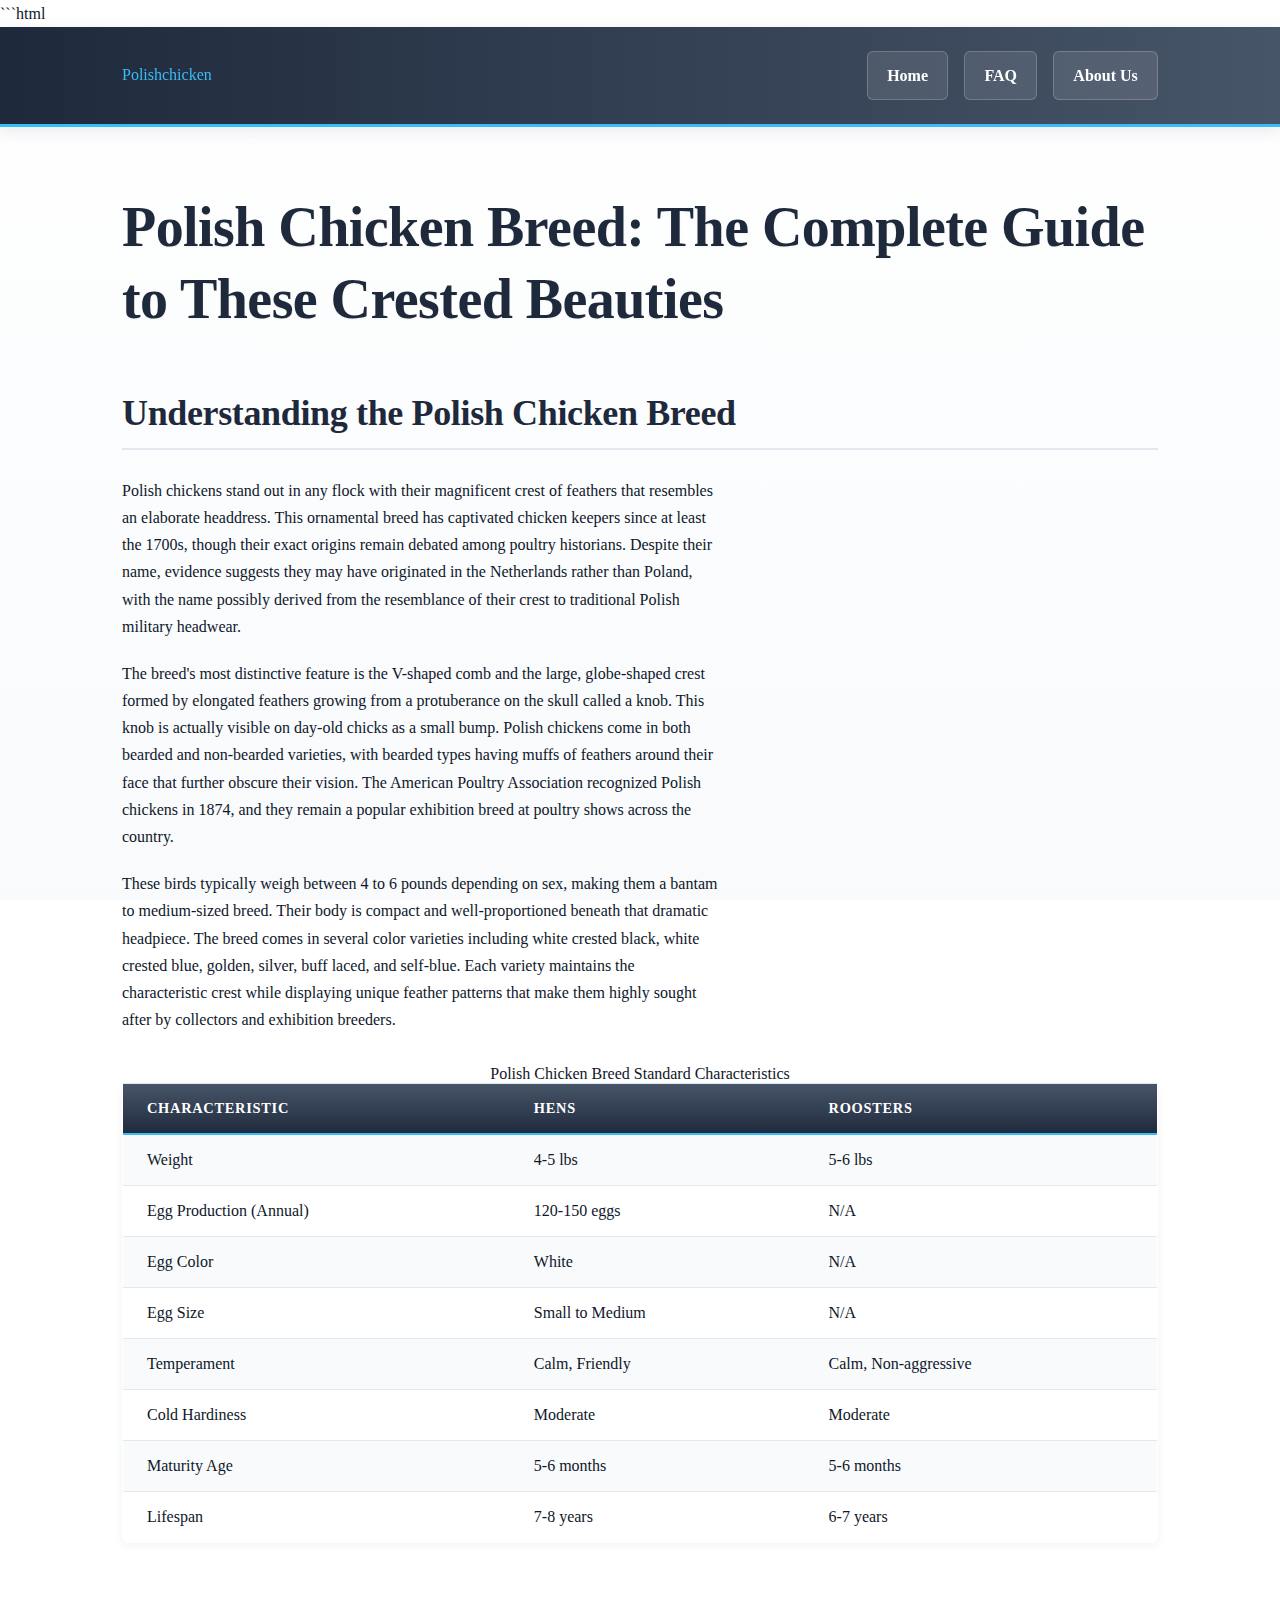
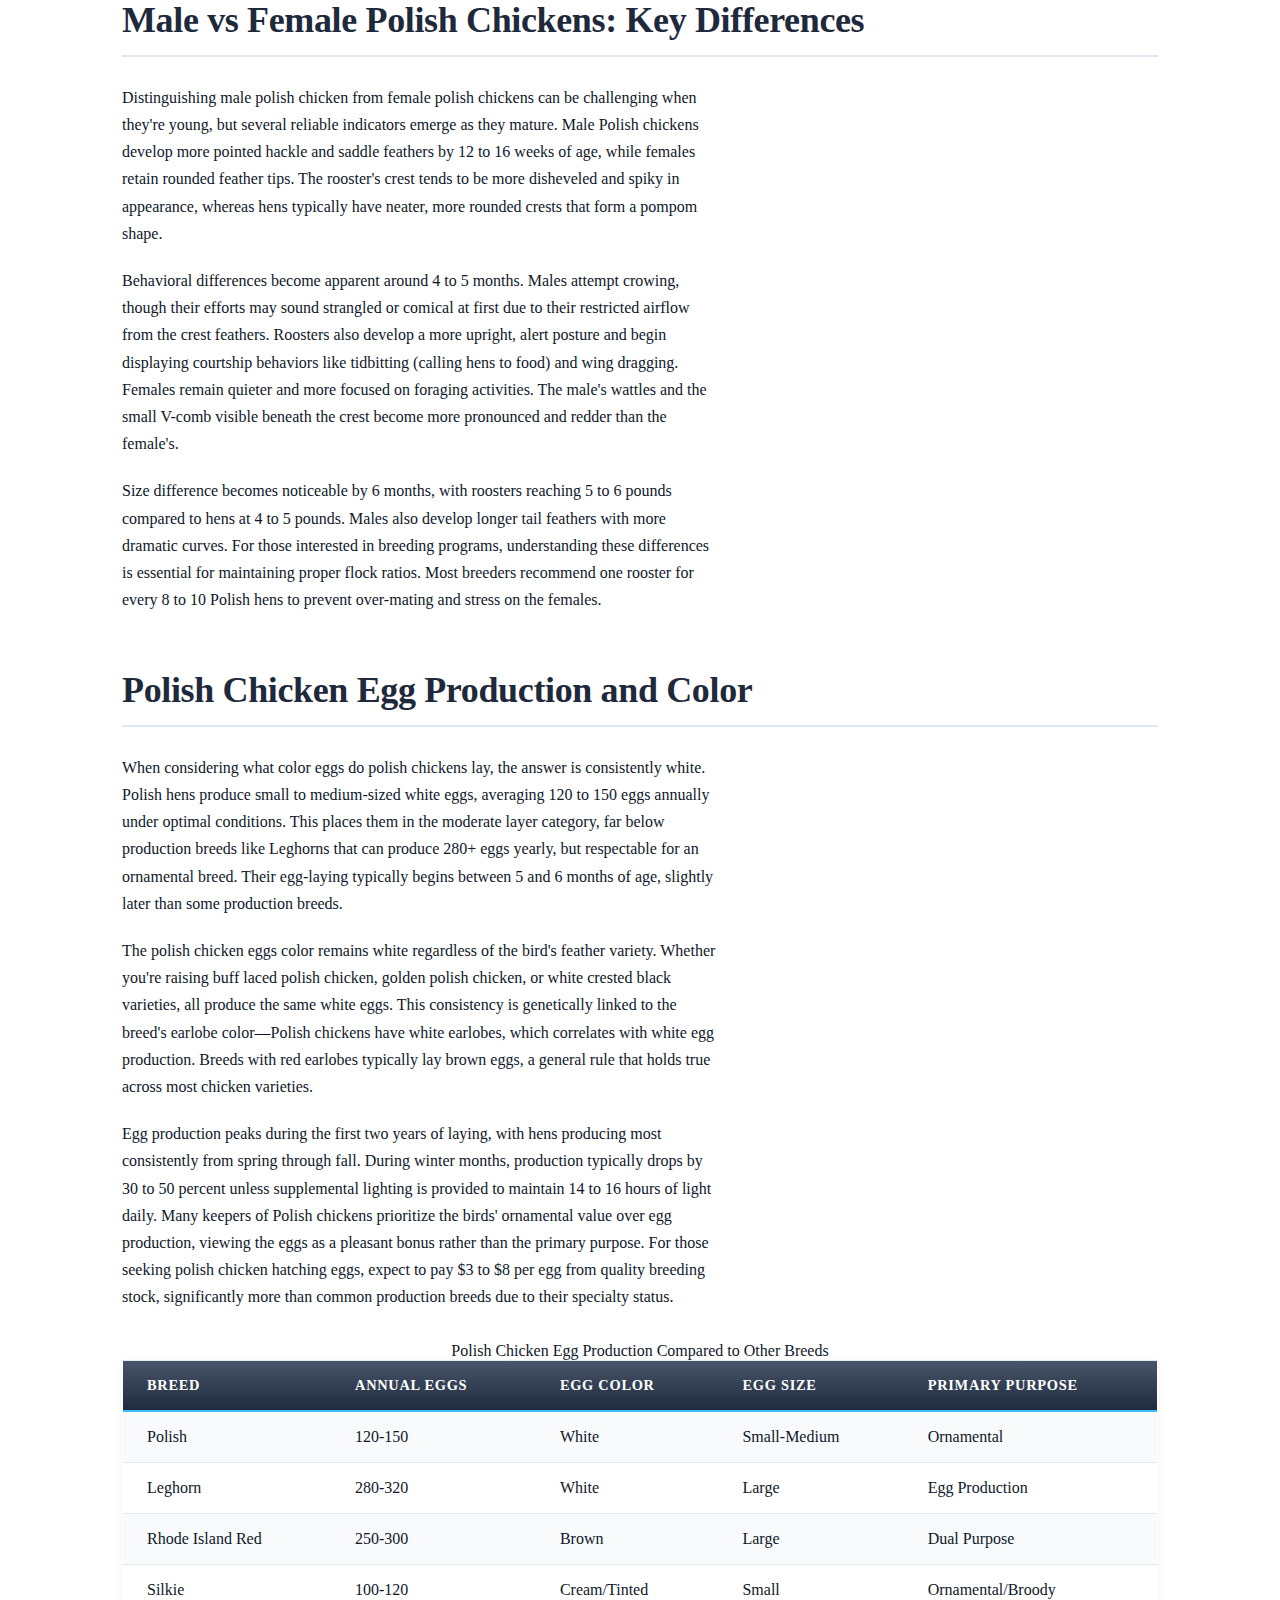
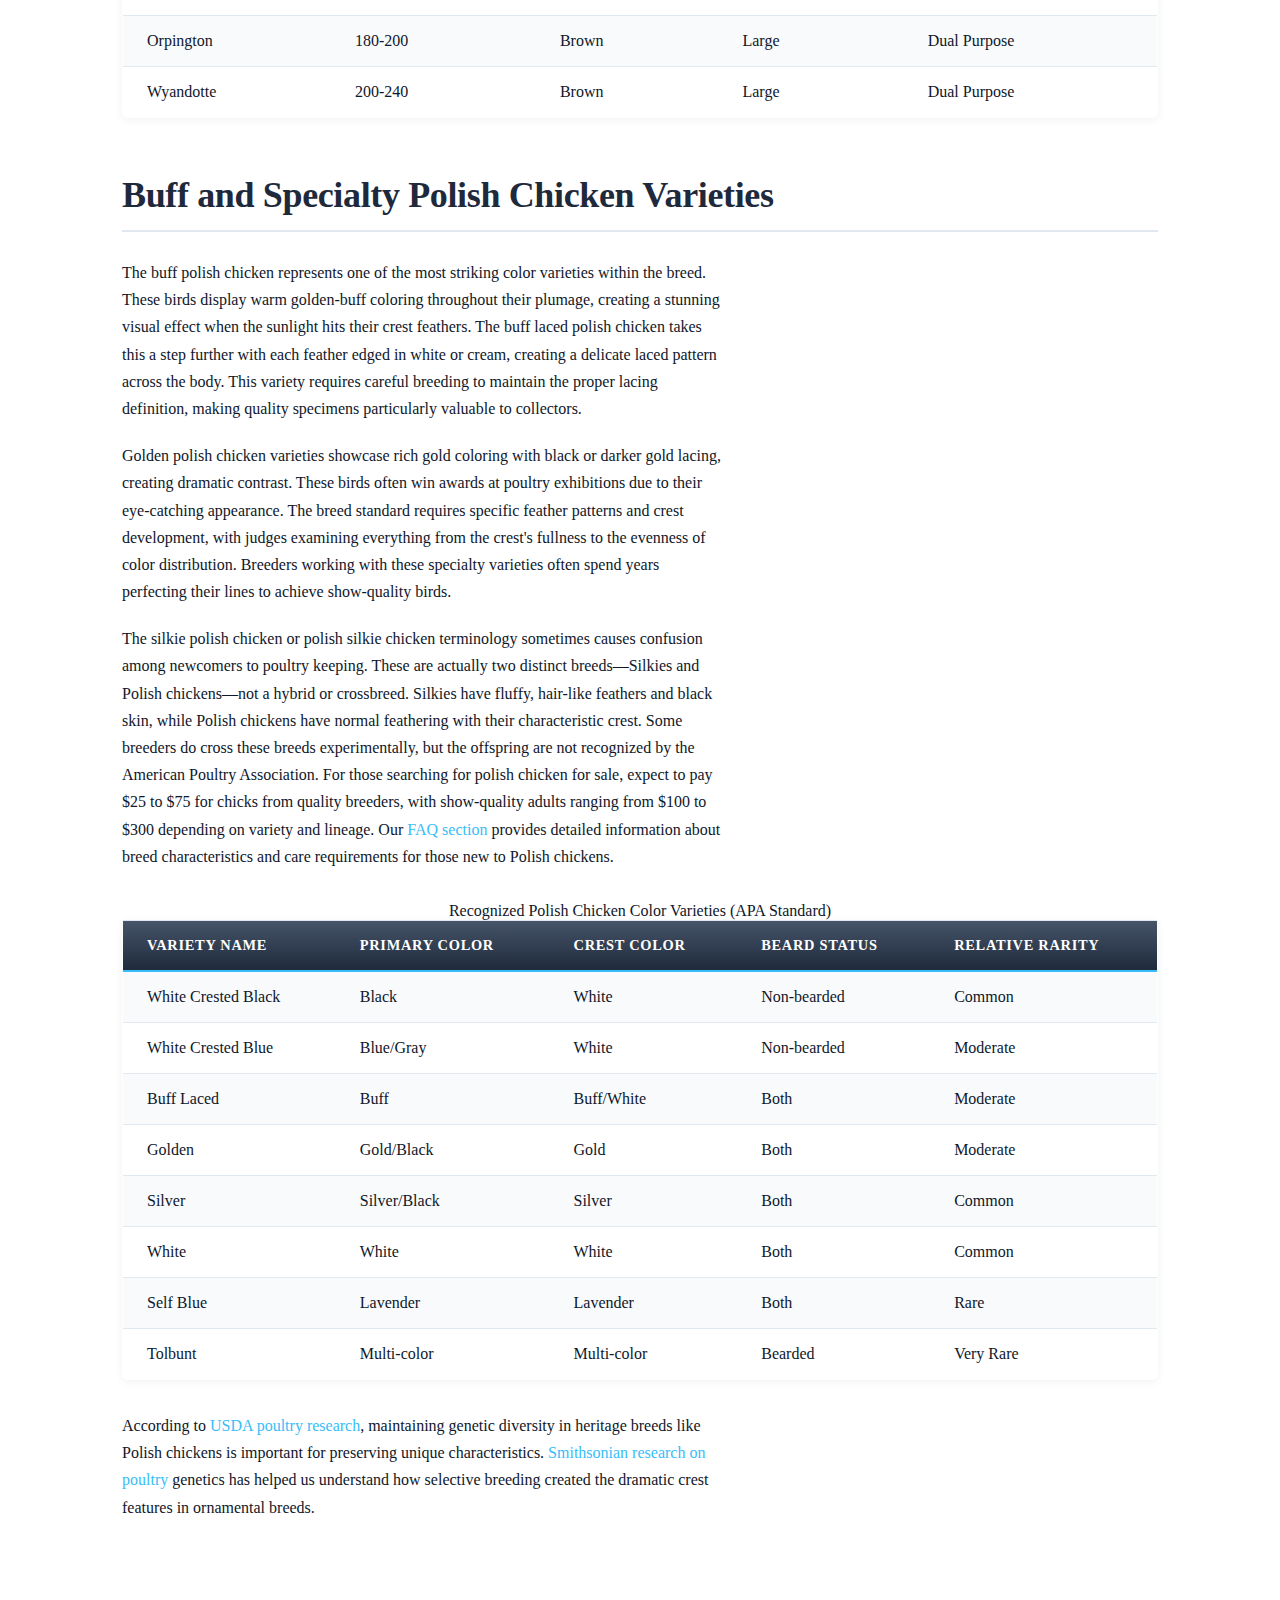
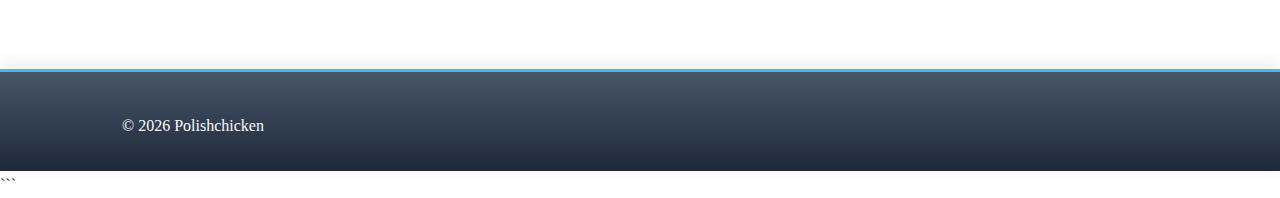
<file: index.html>
```html
<!DOCTYPE html>
<html lang="en-US">
<head><script>if(location.hostname==="polishchicken-xyz.pages.dev"){location.replace("https://polishchicken.xyz"+location.pathname+location.search)}</script>
<meta charset="UTF-8">
<meta name="viewport" content="width=device-width, initial-scale=1.0">
<title>Polish Chicken Breed Guide - Care, Eggs & Varieties</title>
<meta name="description" content="Complete Polish chicken breed resource covering male vs female differences, egg colors, buff and silkie varieties, care requirements, and where to find birds for sale.">
<link rel="canonical" href="https://polishchicken.xyz/">
<link rel="stylesheet" href="style.css">
<meta property="og:title" content="Polish Chicken Breed Guide - Care, Eggs & Varieties">
<meta property="og:description" content="Complete Polish chicken breed resource covering male vs female differences, egg colors, buff and silkie varieties, care requirements, and where to find birds for sale.">
<meta property="og:url" content="https://polishchicken.xyz/">
<meta property="og:type" content="website">
<meta name="twitter:card" content="summary_large_image">
<meta name="twitter:title" content="Polish Chicken Breed Guide - Care, Eggs & Varieties">
<meta name="twitter:description" content="Complete Polish chicken breed resource covering male vs female differences, egg colors, buff and silkie varieties, care requirements, and where to find birds for sale.">
<script type="application/ld+json">
{
  "@context": "https://schema.org",
  "@type": "Organization",
  "name": "Polishchicken",
  "url": "https://polishchicken.xyz"
}
</script>
</head>
<body>
<header class="site-header">
<div class="container">
<a href="/">Polishchicken</a>
<nav class="site-nav">
<ul>
<li><a href="/" aria-current="page">Home</a></li>
<li><a href="/faq">FAQ</a></li>
<li><a href="/about-us">About Us</a></li>
</ul>
</nav>
</div>
</header>
<main class="site-main">
<div class="container">
<h1>Polish Chicken Breed: The Complete Guide to These Crested Beauties</h1>
<section>
<h2>Understanding the Polish Chicken Breed</h2>
<p>Polish chickens stand out in any flock with their magnificent crest of feathers that resembles an elaborate headdress. This ornamental breed has captivated chicken keepers since at least the 1700s, though their exact origins remain debated among poultry historians. Despite their name, evidence suggests they may have originated in the Netherlands rather than Poland, with the name possibly derived from the resemblance of their crest to traditional Polish military headwear.</p>
<p>The breed's most distinctive feature is the V-shaped comb and the large, globe-shaped crest formed by elongated feathers growing from a protuberance on the skull called a knob. This knob is actually visible on day-old chicks as a small bump. Polish chickens come in both bearded and non-bearded varieties, with bearded types having muffs of feathers around their face that further obscure their vision. The American Poultry Association recognized Polish chickens in 1874, and they remain a popular exhibition breed at poultry shows across the country.</p>
<p>These birds typically weigh between 4 to 6 pounds depending on sex, making them a bantam to medium-sized breed. Their body is compact and well-proportioned beneath that dramatic headpiece. The breed comes in several color varieties including white crested black, white crested blue, golden, silver, buff laced, and self-blue. Each variety maintains the characteristic crest while displaying unique feather patterns that make them highly sought after by collectors and exhibition breeders.</p>
<table class="card">
<caption>Polish Chicken Breed Standard Characteristics</caption>
<thead>
<tr>
<th>Characteristic</th>
<th>Hens</th>
<th>Roosters</th>
</tr>
</thead>
<tbody>
<tr>
<td>Weight</td>
<td>4-5 lbs</td>
<td>5-6 lbs</td>
</tr>
<tr>
<td>Egg Production (Annual)</td>
<td>120-150 eggs</td>
<td>N/A</td>
</tr>
<tr>
<td>Egg Color</td>
<td>White</td>
<td>N/A</td>
</tr>
<tr>
<td>Egg Size</td>
<td>Small to Medium</td>
<td>N/A</td>
</tr>
<tr>
<td>Temperament</td>
<td>Calm, Friendly</td>
<td>Calm, Non-aggressive</td>
</tr>
<tr>
<td>Cold Hardiness</td>
<td>Moderate</td>
<td>Moderate</td>
</tr>
<tr>
<td>Maturity Age</td>
<td>5-6 months</td>
<td>5-6 months</td>
</tr>
<tr>
<td>Lifespan</td>
<td>7-8 years</td>
<td>6-7 years</td>
</tr>
</tbody>
</table>
</section>
<section>
<h2>Male vs Female Polish Chickens: Key Differences</h2>
<p>Distinguishing male polish chicken from female polish chickens can be challenging when they're young, but several reliable indicators emerge as they mature. Male Polish chickens develop more pointed hackle and saddle feathers by 12 to 16 weeks of age, while females retain rounded feather tips. The rooster's crest tends to be more disheveled and spiky in appearance, whereas hens typically have neater, more rounded crests that form a pompom shape.</p>
<p>Behavioral differences become apparent around 4 to 5 months. Males attempt crowing, though their efforts may sound strangled or comical at first due to their restricted airflow from the crest feathers. Roosters also develop a more upright, alert posture and begin displaying courtship behaviors like tidbitting (calling hens to food) and wing dragging. Females remain quieter and more focused on foraging activities. The male's wattles and the small V-comb visible beneath the crest become more pronounced and redder than the female's.</p>
<p>Size difference becomes noticeable by 6 months, with roosters reaching 5 to 6 pounds compared to hens at 4 to 5 pounds. Males also develop longer tail feathers with more dramatic curves. For those interested in breeding programs, understanding these differences is essential for maintaining proper flock ratios. Most breeders recommend one rooster for every 8 to 10 Polish hens to prevent over-mating and stress on the females.</p>
</section>
<section>
<h2>Polish Chicken Egg Production and Color</h2>
<p>When considering what color eggs do polish chickens lay, the answer is consistently white. Polish hens produce small to medium-sized white eggs, averaging 120 to 150 eggs annually under optimal conditions. This places them in the moderate layer category, far below production breeds like Leghorns that can produce 280+ eggs yearly, but respectable for an ornamental breed. Their egg-laying typically begins between 5 and 6 months of age, slightly later than some production breeds.</p>
<p>The polish chicken eggs color remains white regardless of the bird's feather variety. Whether you're raising buff laced polish chicken, golden polish chicken, or white crested black varieties, all produce the same white eggs. This consistency is genetically linked to the breed's earlobe color—Polish chickens have white earlobes, which correlates with white egg production. Breeds with red earlobes typically lay brown eggs, a general rule that holds true across most chicken varieties.</p>
<p>Egg production peaks during the first two years of laying, with hens producing most consistently from spring through fall. During winter months, production typically drops by 30 to 50 percent unless supplemental lighting is provided to maintain 14 to 16 hours of light daily. Many keepers of Polish chickens prioritize the birds' ornamental value over egg production, viewing the eggs as a pleasant bonus rather than the primary purpose. For those seeking polish chicken hatching eggs, expect to pay $3 to $8 per egg from quality breeding stock, significantly more than common production breeds due to their specialty status.</p>
<table class="card">
<caption>Polish Chicken Egg Production Compared to Other Breeds</caption>
<thead>
<tr>
<th>Breed</th>
<th>Annual Eggs</th>
<th>Egg Color</th>
<th>Egg Size</th>
<th>Primary Purpose</th>
</tr>
</thead>
<tbody>
<tr>
<td>Polish</td>
<td>120-150</td>
<td>White</td>
<td>Small-Medium</td>
<td>Ornamental</td>
</tr>
<tr>
<td>Leghorn</td>
<td>280-320</td>
<td>White</td>
<td>Large</td>
<td>Egg Production</td>
</tr>
<tr>
<td>Rhode Island Red</td>
<td>250-300</td>
<td>Brown</td>
<td>Large</td>
<td>Dual Purpose</td>
</tr>
<tr>
<td>Silkie</td>
<td>100-120</td>
<td>Cream/Tinted</td>
<td>Small</td>
<td>Ornamental/Broody</td>
</tr>
<tr>
<td>Orpington</td>
<td>180-200</td>
<td>Brown</td>
<td>Large</td>
<td>Dual Purpose</td>
</tr>
<tr>
<td>Wyandotte</td>
<td>200-240</td>
<td>Brown</td>
<td>Large</td>
<td>Dual Purpose</td>
</tr>
</tbody>
</table>
</section>
<section>
<h2>Buff and Specialty Polish Chicken Varieties</h2>
<p>The buff polish chicken represents one of the most striking color varieties within the breed. These birds display warm golden-buff coloring throughout their plumage, creating a stunning visual effect when the sunlight hits their crest feathers. The buff laced polish chicken takes this a step further with each feather edged in white or cream, creating a delicate laced pattern across the body. This variety requires careful breeding to maintain the proper lacing definition, making quality specimens particularly valuable to collectors.</p>
<p>Golden polish chicken varieties showcase rich gold coloring with black or darker gold lacing, creating dramatic contrast. These birds often win awards at poultry exhibitions due to their eye-catching appearance. The breed standard requires specific feather patterns and crest development, with judges examining everything from the crest's fullness to the evenness of color distribution. Breeders working with these specialty varieties often spend years perfecting their lines to achieve show-quality birds.</p>
<p>The silkie polish chicken or polish silkie chicken terminology sometimes causes confusion among newcomers to poultry keeping. These are actually two distinct breeds—Silkies and Polish chickens—not a hybrid or crossbreed. Silkies have fluffy, hair-like feathers and black skin, while Polish chickens have normal feathering with their characteristic crest. Some breeders do cross these breeds experimentally, but the offspring are not recognized by the American Poultry Association. For those searching for polish chicken for sale, expect to pay $25 to $75 for chicks from quality breeders, with show-quality adults ranging from $100 to $300 depending on variety and lineage. Our <a href="/faq">FAQ section</a> provides detailed information about breed characteristics and care requirements for those new to Polish chickens.</p>
<table class="card">
<caption>Recognized Polish Chicken Color Varieties (APA Standard)</caption>
<thead>
<tr>
<th>Variety Name</th>
<th>Primary Color</th>
<th>Crest Color</th>
<th>Beard Status</th>
<th>Relative Rarity</th>
</tr>
</thead>
<tbody>
<tr>
<td>White Crested Black</td>
<td>Black</td>
<td>White</td>
<td>Non-bearded</td>
<td>Common</td>
</tr>
<tr>
<td>White Crested Blue</td>
<td>Blue/Gray</td>
<td>White</td>
<td>Non-bearded</td>
<td>Moderate</td>
</tr>
<tr>
<td>Buff Laced</td>
<td>Buff</td>
<td>Buff/White</td>
<td>Both</td>
<td>Moderate</td>
</tr>
<tr>
<td>Golden</td>
<td>Gold/Black</td>
<td>Gold</td>
<td>Both</td>
<td>Moderate</td>
</tr>
<tr>
<td>Silver</td>
<td>Silver/Black</td>
<td>Silver</td>
<td>Both</td>
<td>Common</td>
</tr>
<tr>
<td>White</td>
<td>White</td>
<td>White</td>
<td>Both</td>
<td>Common</td>
</tr>
<tr>
<td>Self Blue</td>
<td>Lavender</td>
<td>Lavender</td>
<td>Both</td>
<td>Rare</td>
</tr>
<tr>
<td>Tolbunt</td>
<td>Multi-color</td>
<td>Multi-color</td>
<td>Bearded</td>
<td>Very Rare</td>
</tr>
</tbody>
</table>
<p>According to <a href="https://www.ars.usda.gov/plains-area/clay-center-ne/marc/docs/poultry/" rel="noopener noreferrer" target="_blank">USDA poultry research</a>, maintaining genetic diversity in heritage breeds like Polish chickens is important for preserving unique characteristics. <a href="https://www.smithsonianmag.com/smart-news/chickens-are-descended-from-dinosaurs-180968093/" rel="noopener noreferrer" target="_blank">Smithsonian research on poultry</a> genetics has helped us understand how selective breeding created the dramatic crest features in ornamental breeds.</p>
</section>
</div>
</main>
<footer class="site-footer">
<div class="container">
<p>&copy; 2026 Polishchicken</p>
</div>
</footer>
</body>
</html>
```
</file>
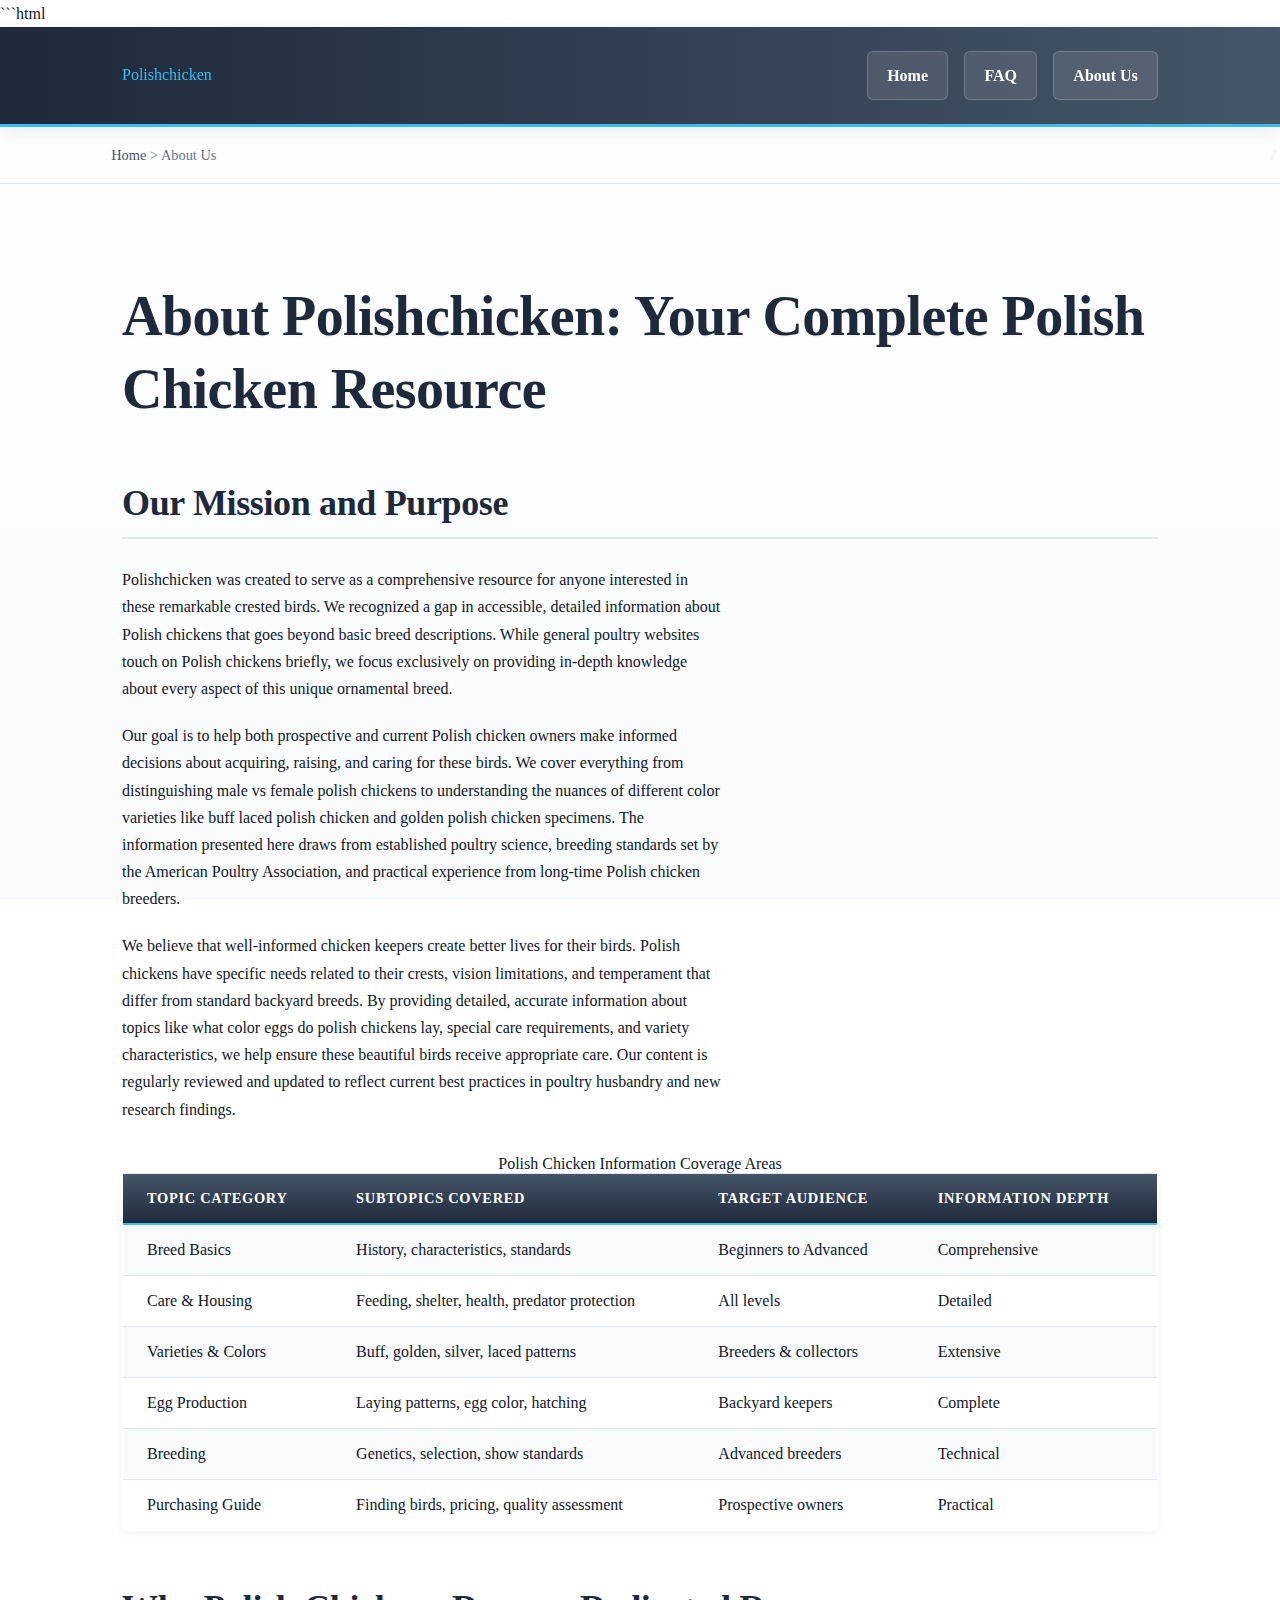
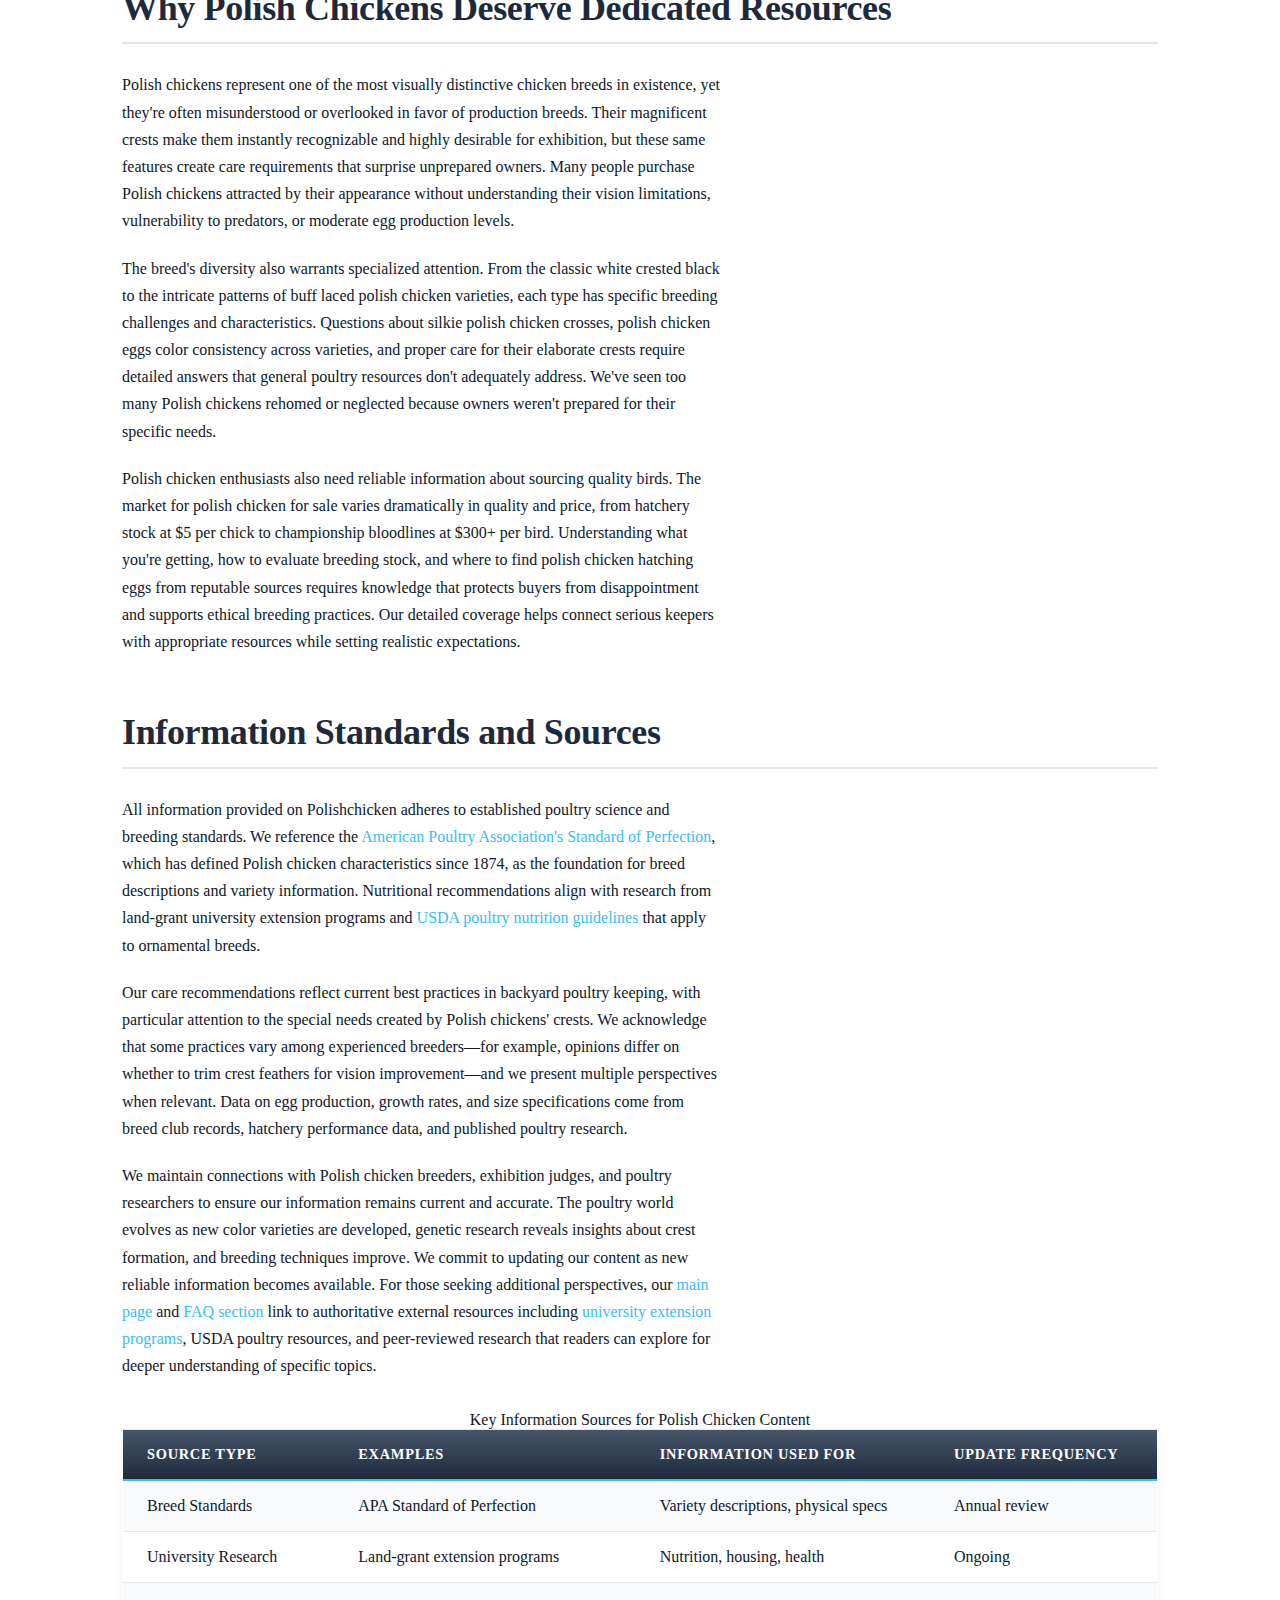
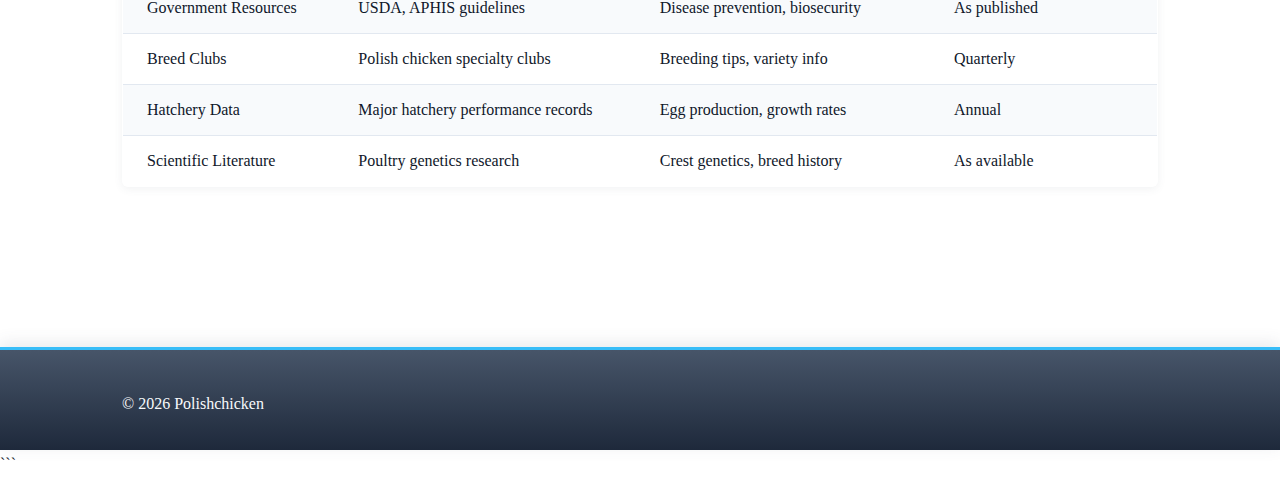
<file: about-us.html>
```html
<!DOCTYPE html>
<html lang="en-US">
<head><script>if(location.hostname==="polishchicken-xyz.pages.dev"){location.replace("https://polishchicken.xyz"+location.pathname+location.search)}</script>
<meta charset="UTF-8">
<meta name="viewport" content="width=device-width, initial-scale=1.0">
<title>About Polishchicken - Your Polish Chicken Resource</title>
<meta name="description" content="Learn about our mission to provide comprehensive, accurate information about Polish chicken breeds, their care, varieties, and characteristics for poultry enthusiasts.">
<link rel="canonical" href="https://polishchicken.xyz/about-us">
<link rel="stylesheet" href="style.css">
<script type="application/ld+json">
{
  "@context": "https://schema.org",
  "@type": "AboutPage",
  "name": "About Polishchicken",
  "description": "Learn about our mission to provide comprehensive, accurate information about Polish chicken breeds, their care, varieties, and characteristics for poultry enthusiasts.",
  "url": "https://polishchicken.xyz/about-us"
}
</script>
</head>
<body>
<header class="site-header">
<div class="container">
<a href="/">Polishchicken</a>
<nav class="site-nav">
<ul>
<li><a href="/">Home</a></li>
<li><a href="/faq">FAQ</a></li>
<li><a href="/about-us" aria-current="page">About Us</a></li>
</ul>
</nav>
</div>
</header>

<nav class="breadcrumbs">
<div class="container">
<a href="/">Home</a> > About Us
</div>
</nav>

<main class="site-main">
<div class="container">
<h1>About Polishchicken: Your Complete Polish Chicken Resource</h1>

<section>
<h2>Our Mission and Purpose</h2>
<p>Polishchicken was created to serve as a comprehensive resource for anyone interested in these remarkable crested birds. We recognized a gap in accessible, detailed information about Polish chickens that goes beyond basic breed descriptions. While general poultry websites touch on Polish chickens briefly, we focus exclusively on providing in-depth knowledge about every aspect of this unique ornamental breed.</p>
<p>Our goal is to help both prospective and current Polish chicken owners make informed decisions about acquiring, raising, and caring for these birds. We cover everything from distinguishing male vs female polish chickens to understanding the nuances of different color varieties like buff laced polish chicken and golden polish chicken specimens. The information presented here draws from established poultry science, breeding standards set by the American Poultry Association, and practical experience from long-time Polish chicken breeders.</p>
<p>We believe that well-informed chicken keepers create better lives for their birds. Polish chickens have specific needs related to their crests, vision limitations, and temperament that differ from standard backyard breeds. By providing detailed, accurate information about topics like what color eggs do polish chickens lay, special care requirements, and variety characteristics, we help ensure these beautiful birds receive appropriate care. Our content is regularly reviewed and updated to reflect current best practices in poultry husbandry and new research findings.</p>

<table class="card">
<caption>Polish Chicken Information Coverage Areas</caption>
<thead>
<tr>
<th>Topic Category</th>
<th>Subtopics Covered</th>
<th>Target Audience</th>
<th>Information Depth</th>
</tr>
</thead>
<tbody>
<tr>
<td>Breed Basics</td>
<td>History, characteristics, standards</td>
<td>Beginners to Advanced</td>
<td>Comprehensive</td>
</tr>
<tr>
<td>Care & Housing</td>
<td>Feeding, shelter, health, predator protection</td>
<td>All levels</td>
<td>Detailed</td>
</tr>
<tr>
<td>Varieties & Colors</td>
<td>Buff, golden, silver, laced patterns</td>
<td>Breeders & collectors</td>
<td>Extensive</td>
</tr>
<tr>
<td>Egg Production</td>
<td>Laying patterns, egg color, hatching</td>
<td>Backyard keepers</td>
<td>Complete</td>
</tr>
<tr>
<td>Breeding</td>
<td>Genetics, selection, show standards</td>
<td>Advanced breeders</td>
<td>Technical</td>
</tr>
<tr>
<td>Purchasing Guide</td>
<td>Finding birds, pricing, quality assessment</td>
<td>Prospective owners</td>
<td>Practical</td>
</tr>
</tbody>
</table>
</section>

<section>
<h2>Why Polish Chickens Deserve Dedicated Resources</h2>
<p>Polish chickens represent one of the most visually distinctive chicken breeds in existence, yet they're often misunderstood or overlooked in favor of production breeds. Their magnificent crests make them instantly recognizable and highly desirable for exhibition, but these same features create care requirements that surprise unprepared owners. Many people purchase Polish chickens attracted by their appearance without understanding their vision limitations, vulnerability to predators, or moderate egg production levels.</p>
<p>The breed's diversity also warrants specialized attention. From the classic white crested black to the intricate patterns of buff laced polish chicken varieties, each type has specific breeding challenges and characteristics. Questions about silkie polish chicken crosses, polish chicken eggs color consistency across varieties, and proper care for their elaborate crests require detailed answers that general poultry resources don't adequately address. We've seen too many Polish chickens rehomed or neglected because owners weren't prepared for their specific needs.</p>
<p>Polish chicken enthusiasts also need reliable information about sourcing quality birds. The market for polish chicken for sale varies dramatically in quality and price, from hatchery stock at $5 per chick to championship bloodlines at $300+ per bird. Understanding what you're getting, how to evaluate breeding stock, and where to find polish chicken hatching eggs from reputable sources requires knowledge that protects buyers from disappointment and supports ethical breeding practices. Our detailed coverage helps connect serious keepers with appropriate resources while setting realistic expectations.</p>
</section>

<section>
<h2>Information Standards and Sources</h2>
<p>All information provided on Polishchicken adheres to established poultry science and breeding standards. We reference the <a href="https://www.apa-abayorkshire.com/">American Poultry Association's Standard of Perfection</a>, which has defined Polish chicken characteristics since 1874, as the foundation for breed descriptions and variety information. Nutritional recommendations align with research from land-grant university extension programs and <a href="https://www.usda.gov/topics/animals/poultry">USDA poultry nutrition guidelines</a> that apply to ornamental breeds.</p>
<p>Our care recommendations reflect current best practices in backyard poultry keeping, with particular attention to the special needs created by Polish chickens' crests. We acknowledge that some practices vary among experienced breeders—for example, opinions differ on whether to trim crest feathers for vision improvement—and we present multiple perspectives when relevant. Data on egg production, growth rates, and size specifications come from breed club records, hatchery performance data, and published poultry research.</p>
<p>We maintain connections with Polish chicken breeders, exhibition judges, and poultry researchers to ensure our information remains current and accurate. The poultry world evolves as new color varieties are developed, genetic research reveals insights about crest formation, and breeding techniques improve. We commit to updating our content as new reliable information becomes available. For those seeking additional perspectives, our <a href="/">main page</a> and <a href="/faq">FAQ section</a> link to authoritative external resources including <a href="https://extension.org/poultry/">university extension programs</a>, USDA poultry resources, and peer-reviewed research that readers can explore for deeper understanding of specific topics.</p>

<table class="card">
<caption>Key Information Sources for Polish Chicken Content</caption>
<thead>
<tr>
<th>Source Type</th>
<th>Examples</th>
<th>Information Used For</th>
<th>Update Frequency</th>
</tr>
</thead>
<tbody>
<tr>
<td>Breed Standards</td>
<td>APA Standard of Perfection</td>
<td>Variety descriptions, physical specs</td>
<td>Annual review</td>
</tr>
<tr>
<td>University Research</td>
<td>Land-grant extension programs</td>
<td>Nutrition, housing, health</td>
<td>Ongoing</td>
</tr>
<tr>
<td>Government Resources</td>
<td>USDA, APHIS guidelines</td>
<td>Disease prevention, biosecurity</td>
<td>As published</td>
</tr>
<tr>
<td>Breed Clubs</td>
<td>Polish chicken specialty clubs</td>
<td>Breeding tips, variety info</td>
<td>Quarterly</td>
</tr>
<tr>
<td>Hatchery Data</td>
<td>Major hatchery performance records</td>
<td>Egg production, growth rates</td>
<td>Annual</td>
</tr>
<tr>
<td>Scientific Literature</td>
<td>Poultry genetics research</td>
<td>Crest genetics, breed history</td>
<td>As available</td>
</tr>
</tbody>
</table>
</section>
</div>
</main>

<footer class="site-footer">
<div class="container">
<p>&copy; 2026 Polishchicken</p>
</div>
</footer>
</body>
</html>
```
</file>
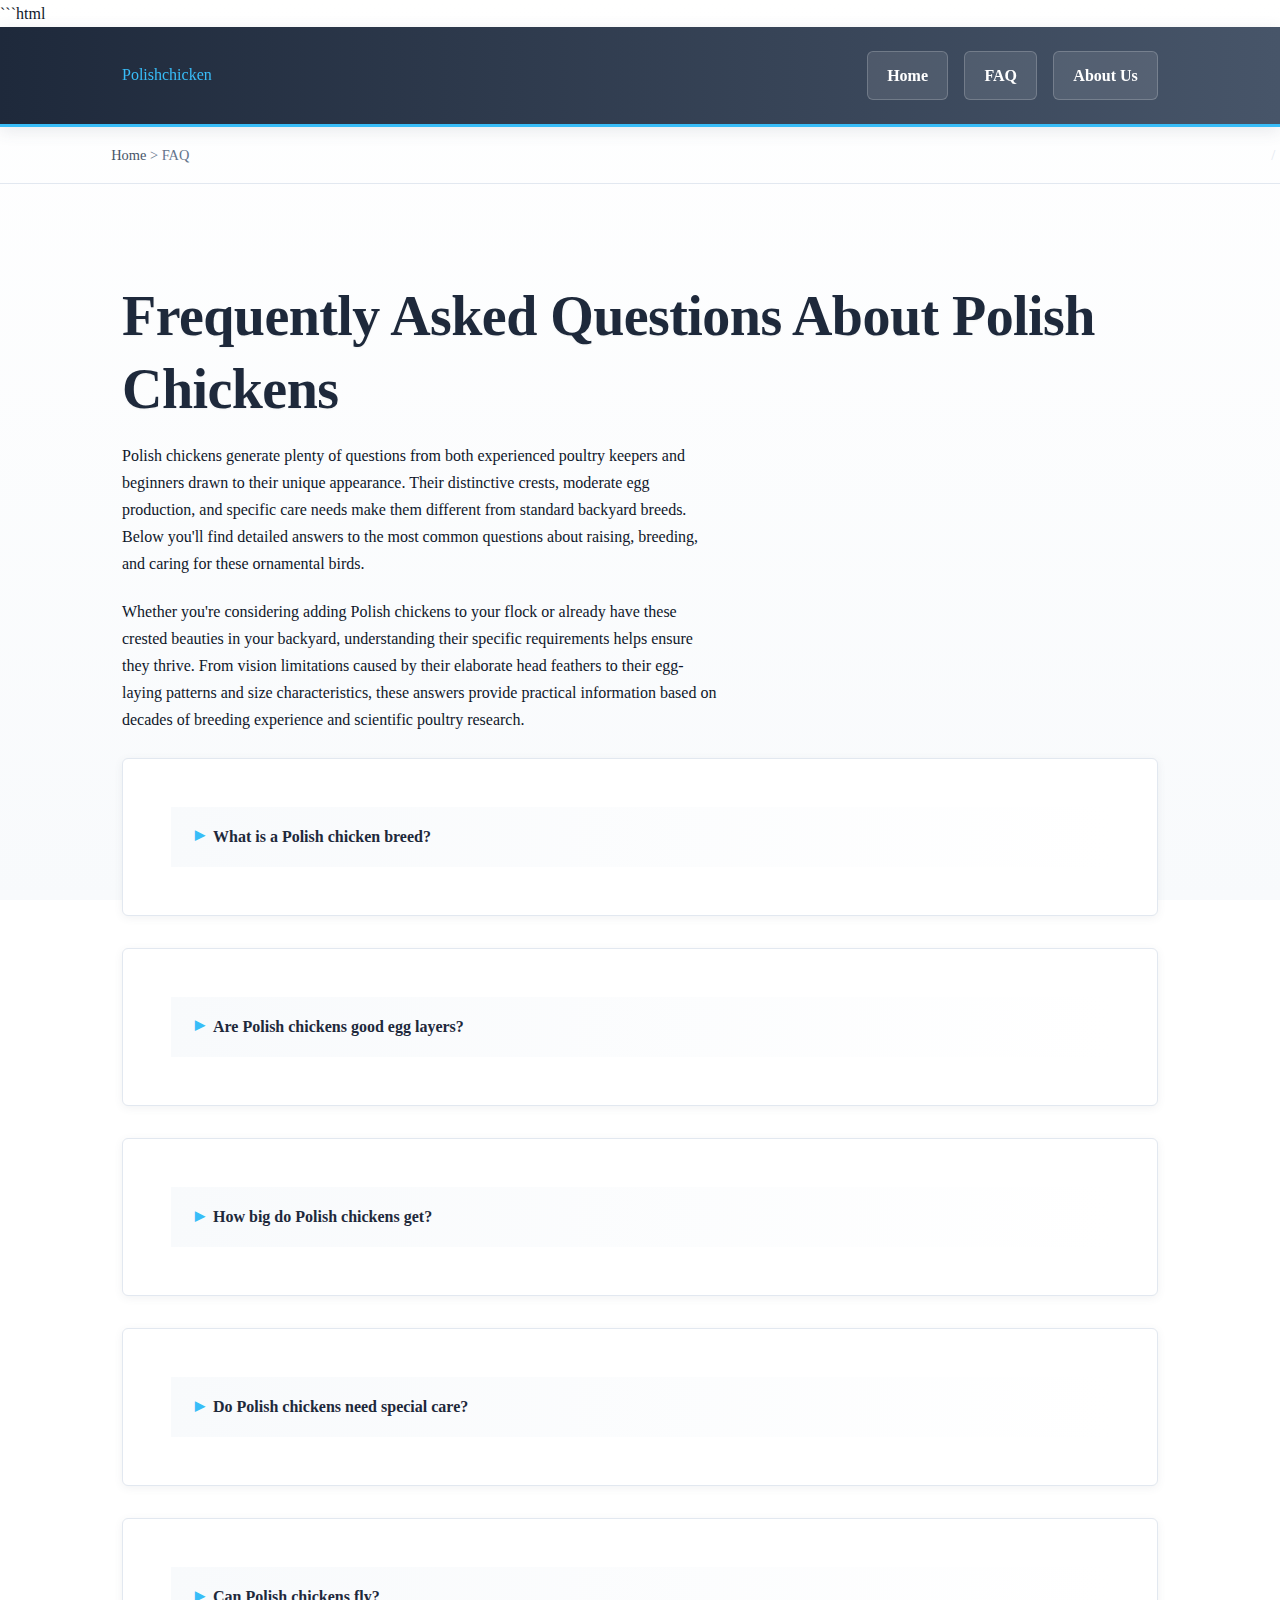
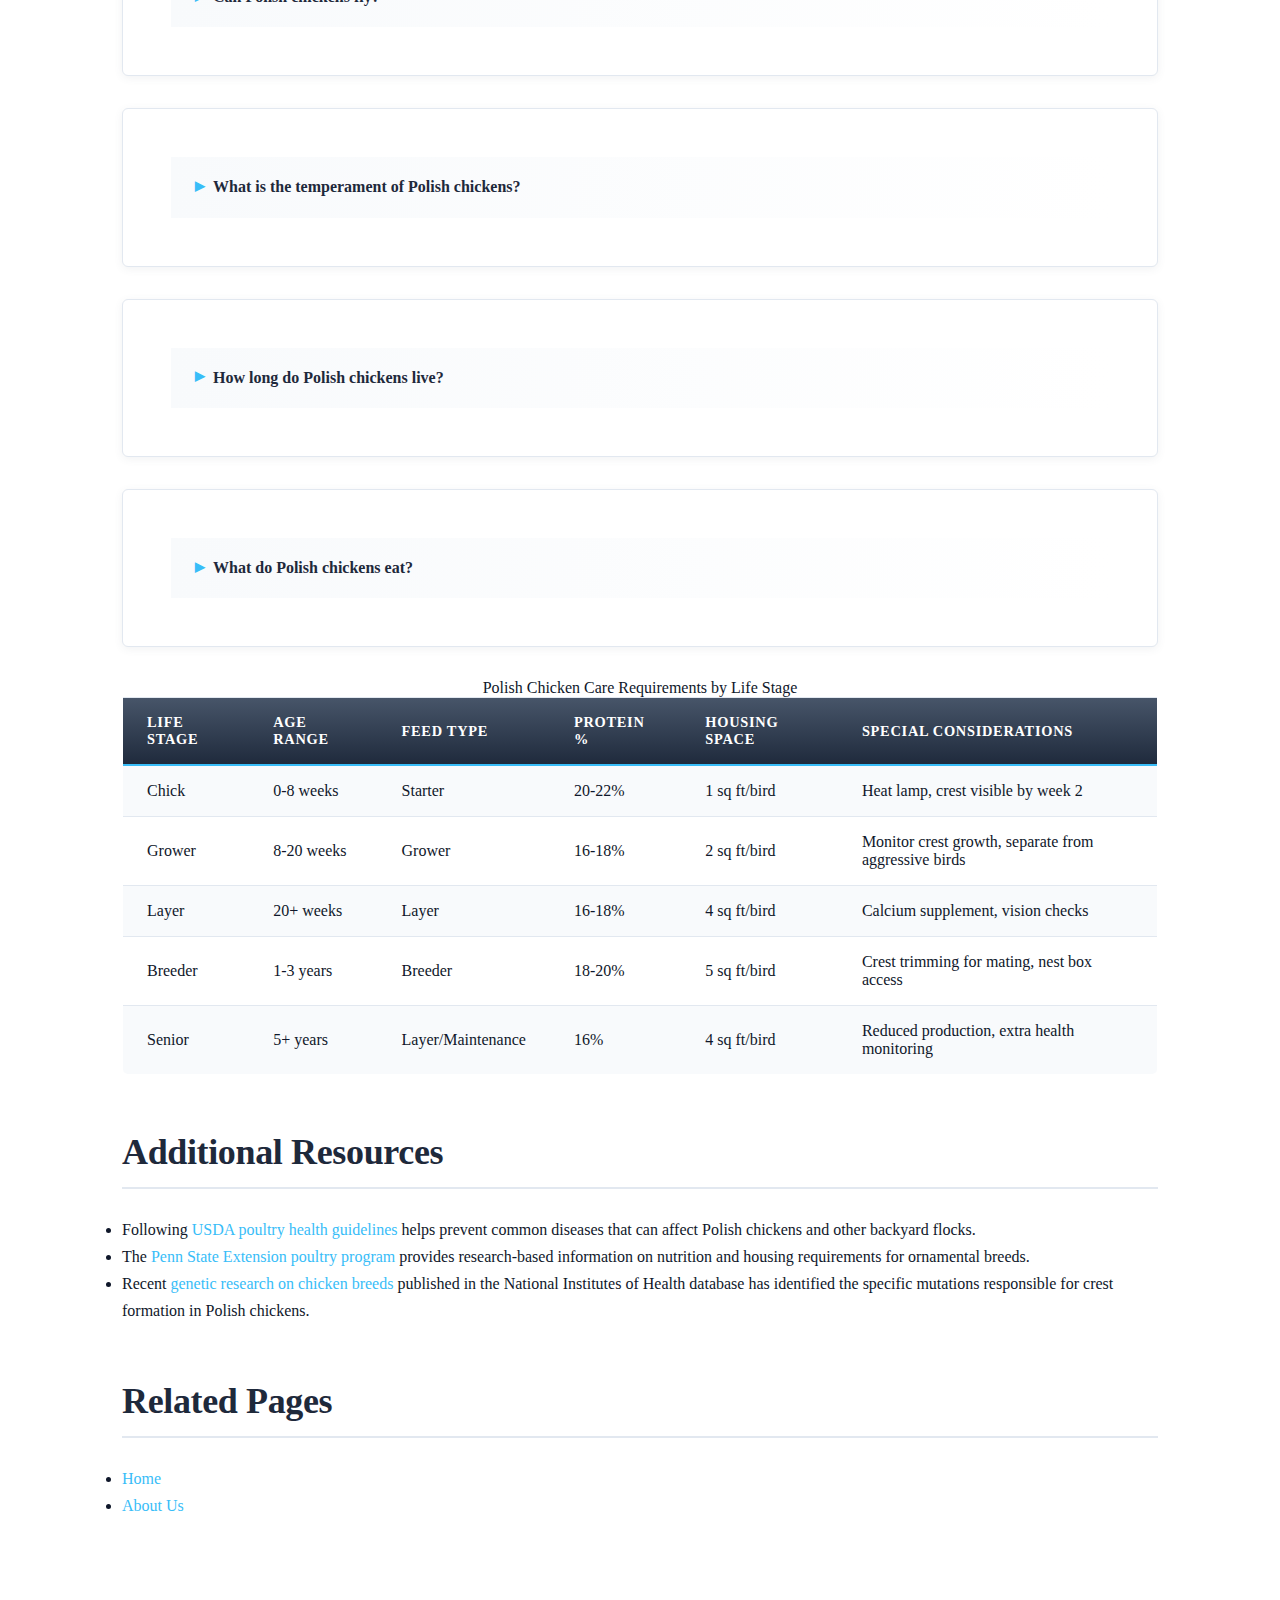
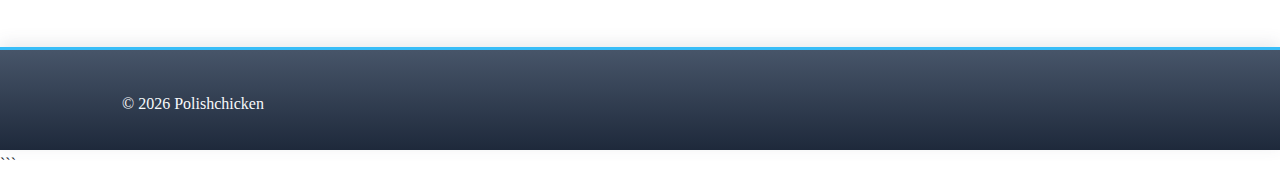
<file: faq.html>
```html
<!DOCTYPE html>
<html lang="en-US">
<head><script>if(location.hostname==="polishchicken-xyz.pages.dev"){location.replace("https://polishchicken.xyz"+location.pathname+location.search)}</script>
<meta charset="UTF-8">
<meta name="viewport" content="width=device-width, initial-scale=1.0">
<title>Polish Chicken FAQ - Common Questions Answered</title>
<meta name="description" content="Expert answers to frequently asked questions about Polish chickens including breed characteristics, egg laying, care requirements, size, and special needs.">
<link rel="canonical" href="https://polishchicken.xyz/faq">
<link rel="stylesheet" href="style.css">
<script type="application/ld+json">
{
  "@context": "https://schema.org",
  "@type": "FAQPage",
  "mainEntity": [
    {
      "@type": "Question",
      "name": "What is a Polish chicken breed?",
      "acceptedAnswer": {
        "@type": "Answer",
        "text": "Polish chickens are an ornamental breed known for their distinctive large crest of feathers on top of their heads, created by a genetic mutation that causes a protuberance on the skull called a knob. They are primarily kept for their unique appearance and come in various color patterns including white, black, buff, golden, and silver. The breed was recognized by the American Poultry Association in 1874 and remains popular at poultry exhibitions. These birds have V-shaped combs mostly hidden beneath their crests, and come in both bearded varieties (with facial muffs) and non-bearded types. Their exact origins are debated, but historical records suggest they may have come from the Netherlands or Spain rather than Poland, despite their name."
      }
    },
    {
      "@type": "Question",
      "name": "Are Polish chickens good egg layers?",
      "acceptedAnswer": {
        "@type": "Answer",
        "text": "Polish chickens are moderate egg layers, producing around 120 to 150 small to medium white eggs per year under optimal conditions. They are kept more for ornamental purposes than commercial egg production, as their output is roughly half that of production breeds like Leghorns. Hens typically begin laying at 5 to 6 months of age, slightly later than some breeds. Production peaks during the first two years and drops by 30 to 50 percent during winter months without supplemental lighting. The eggs are consistently white regardless of the bird's feather color variety, and while the quantity isn't impressive, many keepers appreciate the eggs as a bonus to the birds' aesthetic appeal."
      }
    },
    {
      "@type": "Question",
      "name": "How big do Polish chickens get?",
      "acceptedAnswer": {
        "@type": "Answer",
        "text": "Polish chickens are a medium-sized breed with hens weighing 4 to 5 pounds and roosters weighing 5 to 6 pounds at maturity. They have a compact, upright body structure beneath their prominent feather crest, giving them a balanced appearance despite the large head adornment. Bantam versions also exist, weighing approximately 26 to 30 ounces for males and 22 to 26 ounces for females. The breed reaches full size by 6 to 7 months of age, though their crest continues developing and improving until they're about one year old. Their moderate size makes them suitable for smaller backyard coops, requiring less space than heavy breeds like Brahmas or Jersey Giants."
      }
    },
    {
      "@type": "Question",
      "name": "Do Polish chickens need special care?",
      "acceptedAnswer": {
        "@type": "Answer",
        "text": "Polish chickens require extra attention to their head crests, which can obstruct vision and collect debris, mud, and parasites. Their feathers need regular cleaning and inspection, particularly during wet weather when crests can become waterlogged and heavy. They may need protection from predators due to limited visibility—many keepers trim the crest feathers around the eyes to improve sight lines without ruining their appearance. These birds should have covered feeding and watering stations to keep crests clean and dry. They're more vulnerable to aerial predators like hawks because they can't see threats from above as easily. Polish chickens also need dry housing since their crests can freeze in extreme cold if wet, and they may require separate housing from aggressive breeds that might pick at their elaborate head feathers."
      }
    },
    {
      "@type": "Question",
      "name": "Can Polish chickens fly?",
      "acceptedAnswer": {
        "@type": "Answer",
        "text": "Polish chickens are poor fliers due to their body structure and prominent head crests that affect their balance and vision. They prefer to stay on the ground and are easily contained with fencing as low as 3 to 4 feet, much shorter than required for active flying breeds. Their limited flight capability actually makes them ideal for urban and suburban settings where escape prevention is important. Most Polish chickens can manage short fluttering hops up to roosts 2 to 3 feet high, but they lack the sustained flight ability of lighter breeds like Leghorns or game birds. This ground-dwelling tendency does make them more vulnerable to ground predators, so secure coops with proper fencing and covered runs are essential for their safety."
      }
    },
    {
      "@type": "Question",
      "name": "What is the temperament of Polish chickens?",
      "acceptedAnswer": {
        "@type": "Answer",
        "text": "Polish chickens are generally calm, friendly, and non-aggressive birds that tolerate human interaction well, making them popular with families and as exhibition birds. However, their limited vision from crest feathers can make them skittish or easily startled when approached from behind or above. They tend to be lower in the pecking order when housed with more assertive breeds and may be bullied by aggressive birds. Polish roosters are notably less aggressive than many other breeds, rarely showing the territorial behavior common in roosters of production breeds. These birds do well with gentle handling from a young age and often become quite tame. Their docile nature means they should be protected from more dominant flock members and may do best in flocks composed entirely of Polish or other gentle ornamental breeds."
      }
    },
    {
      "@type": "Question",
      "name": "How long do Polish chickens live?",
      "acceptedAnswer": {
        "@type": "Answer",
        "text": "Polish chickens typically live 7 to 8 years with proper care, which is average for chicken breeds. Hens often outlive roosters by about a year due to less physical stress. Their lifespan can be affected by their crest-related vulnerabilities—birds with vision obstruction face higher predation risks that can shorten life expectancy if not properly protected. Polish chickens kept as pets in secure environments with attentive care have been known to reach 10 to 12 years, though egg production ceases or becomes minimal after age 4 to 5. Genetics, diet quality, parasite control, and protection from predators and extreme weather all significantly impact longevity. Regular crest maintenance and vision checks help prevent accidents and injuries that could otherwise reduce their lifespan."
      }
    },
    {
      "@type": "Question",
      "name": "What do Polish chickens eat?",
      "acceptedAnswer": {
        "@type": "Answer",
        "text": "Polish chickens thrive on standard layer feed containing 16 to 18 percent protein, the same diet suitable for most backyard chickens. They should have constant access to fresh water, preferably in containers that won't soak their crests. During laying season, hens benefit from supplemental calcium through oyster shell offered free-choice to support egg production and prevent shell quality issues. Polish chickens enjoy foraging for insects, greens, and seeds when given access to outdoor space, though their vision limitations make them less efficient foragers than other breeds. Treats should comprise no more than 10 percent of their diet and can include vegetables, fruits, mealworms, and scratch grains. Avoid feeding wet or sticky treats that might mat their crest feathers. Growing chicks need starter feed with 20 to 22 percent protein until 8 weeks, then grower feed until they begin laying."
      }
    }
  ]
}
</script>
</head>
<body>
<header class="site-header">
<div class="container">
<a href="/">Polishchicken</a>
<nav class="site-nav">
<ul>
<li><a href="/">Home</a></li>
<li><a href="/faq" aria-current="page">FAQ</a></li>
<li><a href="/about-us">About Us</a></li>
</ul>
</nav>
</div>
</header>
<nav class="breadcrumbs">
<div class="container">
<a href="/">Home</a> &gt; FAQ
</div>
</nav>
<main class="site-main">
<div class="container">
<h1>Frequently Asked Questions About Polish Chickens</h1>
<p>Polish chickens generate plenty of questions from both experienced poultry keepers and beginners drawn to their unique appearance. Their distinctive crests, moderate egg production, and specific care needs make them different from standard backyard breeds. Below you'll find detailed answers to the most common questions about raising, breeding, and caring for these ornamental birds.</p>
<p>Whether you're considering adding Polish chickens to your flock or already have these crested beauties in your backyard, understanding their specific requirements helps ensure they thrive. From vision limitations caused by their elaborate head feathers to their egg-laying patterns and size characteristics, these answers provide practical information based on decades of breeding experience and scientific poultry research.</p>
<section class="faq-section">
<details class="card">
<summary>What is a Polish chicken breed?</summary>
<p>Polish chickens are an ornamental breed known for their distinctive large crest of feathers on top of their heads, created by a genetic mutation that causes a protuberance on the skull called a knob. They are primarily kept for their unique appearance and come in various color patterns including white, black, buff, golden, and silver. The breed was recognized by the American Poultry Association in 1874 and remains popular at poultry exhibitions. These birds have V-shaped combs mostly hidden beneath their crests, and come in both bearded varieties (with facial muffs) and non-bearded types. Their exact origins are debated, but historical records suggest they may have come from the Netherlands or Spain rather than Poland, despite their name.</p>
</details>
<details class="card">
<summary>Are Polish chickens good egg layers?</summary>
<p>Polish chickens are moderate egg layers, producing around 120 to 150 small to medium white eggs per year under optimal conditions. They are kept more for ornamental purposes than commercial egg production, as their output is roughly half that of production breeds like Leghorns. Hens typically begin laying at 5 to 6 months of age, slightly later than some breeds. Production peaks during the first two years and drops by 30 to 50 percent during winter months without supplemental lighting. The eggs are consistently white regardless of the bird's feather color variety, and while the quantity isn't impressive, many keepers appreciate the eggs as a bonus to the birds' aesthetic appeal.</p>
</details>
<details class="card">
<summary>How big do Polish chickens get?</summary>
<p>Polish chickens are a medium-sized breed with hens weighing 4 to 5 pounds and roosters weighing 5 to 6 pounds at maturity. They have a compact, upright body structure beneath their prominent feather crest, giving them a balanced appearance despite the large head adornment. Bantam versions also exist, weighing approximately 26 to 30 ounces for males and 22 to 26 ounces for females. The breed reaches full size by 6 to 7 months of age, though their crest continues developing and improving until they're about one year old. Their moderate size makes them suitable for smaller backyard coops, requiring less space than heavy breeds like Brahmas or Jersey Giants.</p>
</details>
<details class="card">
<summary>Do Polish chickens need special care?</summary>
<p>Polish chickens require extra attention to their head crests, which can obstruct vision and collect debris, mud, and parasites. Their feathers need regular cleaning and inspection, particularly during wet weather when crests can become waterlogged and heavy. They may need protection from predators due to limited visibility—many keepers trim the crest feathers around the eyes to improve sight lines without ruining their appearance. These birds should have covered feeding and watering stations to keep crests clean and dry. They're more vulnerable to aerial predators like hawks because they can't see threats from above as easily. Polish chickens also need dry housing since their crests can freeze in extreme cold if wet, and they may require separate housing from aggressive breeds that might pick at their elaborate head feathers.</p>
</details>
<details class="card">
<summary>Can Polish chickens fly?</summary>
<p>Polish chickens are poor fliers due to their body structure and prominent head crests that affect their balance and vision. They prefer to stay on the ground and are easily contained with fencing as low as 3 to 4 feet, much shorter than required for active flying breeds. Their limited flight capability actually makes them ideal for urban and suburban settings where escape prevention is important. Most Polish chickens can manage short fluttering hops up to roosts 2 to 3 feet high, but they lack the sustained flight ability of lighter breeds like Leghorns or game birds. This ground-dwelling tendency does make them more vulnerable to ground predators, so secure coops with proper fencing and covered runs are essential for their safety.</p>
</details>
<details class="card">
<summary>What is the temperament of Polish chickens?</summary>
<p>Polish chickens are generally calm, friendly, and non-aggressive birds that tolerate human interaction well, making them popular with families and as exhibition birds. However, their limited vision from crest feathers can make them skittish or easily startled when approached from behind or above. They tend to be lower in the pecking order when housed with more assertive breeds and may be bullied by aggressive birds. Polish roosters are notably less aggressive than many other breeds, rarely showing the territorial behavior common in roosters of production breeds. These birds do well with gentle handling from a young age and often become quite tame. Their docile nature means they should be protected from more dominant flock members and may do best in flocks composed entirely of Polish or other gentle ornamental breeds.</p>
</details>
<details class="card">
<summary>How long do Polish chickens live?</summary>
<p>Polish chickens typically live 7 to 8 years with proper care, which is average for chicken breeds. Hens often outlive roosters by about a year due to less physical stress. Their lifespan can be affected by their crest-related vulnerabilities—birds with vision obstruction face higher predation risks that can shorten life expectancy if not properly protected. Polish chickens kept as pets in secure environments with attentive care have been known to reach 10 to 12 years, though egg production ceases or becomes minimal after age 4 to 5. Genetics, diet quality, parasite control, and protection from predators and extreme weather all significantly impact longevity. Regular crest maintenance and vision checks help prevent accidents and injuries that could otherwise reduce their lifespan.</p>
</details>
<details class="card">
<summary>What do Polish chickens eat?</summary>
<p>Polish chickens thrive on standard layer feed containing 16 to 18 percent protein, the same diet suitable for most backyard chickens. They should have constant access to fresh water, preferably in containers that won't soak their crests. During laying season, hens benefit from supplemental calcium through oyster shell offered free-choice to support egg production and prevent shell quality issues. Polish chickens enjoy foraging for insects, greens, and seeds when given access to outdoor space, though their vision limitations make them less efficient foragers than other breeds. Treats should comprise no more than 10 percent of their diet and can include vegetables, fruits, mealworms, and scratch grains. Avoid feeding wet or sticky treats that might mat their crest feathers. Growing chicks need starter feed with 20 to 22 percent protein until 8 weeks, then grower feed until they begin laying.</p>
</details>
</section>
<section class="care-table">
<table>
<caption>Polish Chicken Care Requirements by Life Stage</caption>
<thead>
<tr>
<th>Life Stage</th>
<th>Age Range</th>
<th>Feed Type</th>
<th>Protein %</th>
<th>Housing Space</th>
<th>Special Considerations</th>
</tr>
</thead>
<tbody>
<tr>
<td>Chick</td>
<td>0-8 weeks</td>
<td>Starter</td>
<td>20-22%</td>
<td>1 sq ft/bird</td>
<td>Heat lamp, crest visible by week 2</td>
</tr>
<tr>
<td>Grower</td>
<td>8-20 weeks</td>
<td>Grower</td>
<td>16-18%</td>
<td>2 sq ft/bird</td>
<td>Monitor crest growth, separate from aggressive birds</td>
</tr>
<tr>
<td>Layer</td>
<td>20+ weeks</td>
<td>Layer</td>
<td>16-18%</td>
<td>4 sq ft/bird</td>
<td>Calcium supplement, vision checks</td>
</tr>
<tr>
<td>Breeder</td>
<td>1-3 years</td>
<td>Breeder</td>
<td>18-20%</td>
<td>5 sq ft/bird</td>
<td>Crest trimming for mating, nest box access</td>
</tr>
<tr>
<td>Senior</td>
<td>5+ years</td>
<td>Layer/Maintenance</td>
<td>16%</td>
<td>4 sq ft/bird</td>
<td>Reduced production, extra health monitoring</td>
</tr>
</tbody>
</table>
</section>
<section class="external-resources">
<h2>Additional Resources</h2>
<ul>
<li>Following <a href="https://www.aphis.usda.gov/aphis/ourfocus/animalhealth/animal-disease-information/poultry-disease-information">USDA poultry health guidelines</a> helps prevent common diseases that can affect Polish chickens and other backyard flocks.</li>
<li>The <a href="https://extension.psu.edu/small-and-backyard-poultry">Penn State Extension poultry program</a> provides research-based information on nutrition and housing requirements for ornamental breeds.</li>
<li>Recent <a href="https://www.ncbi.nlm.nih.gov/pmc/articles/PMC6406369/">genetic research on chicken breeds</a> published in the National Institutes of Health database has identified the specific mutations responsible for crest formation in Polish chickens.</li>
</ul>
</section>
<section class="internal-links">
<h2>Related Pages</h2>
<ul>
<li><a href="/">Home</a></li>
<li><a href="/about-us">About Us</a></li>
</ul>
</section>
</div>
</main>
<footer class="site-footer">
<div class="container">
<p>&copy; 2026 Polishchicken</p>
</div>
</footer>
</body>
</html>
```
</file>
<file: style.css>
* {
  box-sizing: border-box;
  margin: 0;
  padding: 0;
}

:root {
  --color-primary: #475569;
  --color-secondary: #1e293b;
  --color-accent: #38bdf8;
  --color-bg: #ffffff;
  --color-surface: #f8fafc;
  --color-text: #0f172a;
  --color-text-muted: #64748b;
  --color-border: #e2e8f0;
  --font-main: 'Georgia', 'Times New Roman', 'Palatino', serif;
  --max-width: 1100px;
  --radius: 6px;
  --shadow-sm: inset 0 1px 2px rgba(0, 0, 0, 0.04);
  --shadow-md: 0 2px 8px rgba(71, 85, 105, 0.08);
  --shadow-lg: 0 4px 16px rgba(71, 85, 105, 0.12);
  --transition: 0.2s ease;
}

html {
  font-size: 16px;
  scroll-behavior: smooth;
}

body {
  font-family: var(--font-main);
  background: linear-gradient(to bottom, var(--color-bg) 0%, var(--color-surface) 100%);
  background-attachment: fixed;
  color: var(--color-text);
  line-height: 1.7;
  min-height: 100vh;
  display: flex;
  flex-direction: column;
}

h1, h2, h3, h4, h5, h6 {
  font-family: var(--font-main);
  font-weight: 700;
  line-height: 1.3;
  color: var(--color-secondary);
  margin-bottom: 0.75em;
  letter-spacing: -0.01em;
}

h1 {
  font-size: 2.5rem;
  margin-bottom: 1rem;
  text-shadow: 0 1px 2px rgba(0, 0, 0, 0.05);
}

h2 {
  font-size: 2rem;
  margin-top: 1.5em;
  padding-bottom: 0.3em;
  border-bottom: 2px solid var(--color-border);
}

h3 {
  font-size: 1.6rem;
  margin-top: 1.3em;
}

h4 {
  font-size: 1.3rem;
  margin-top: 1.2em;
  color: var(--color-primary);
}

h5 {
  font-size: 1.1rem;
  margin-top: 1.1em;
  color: var(--color-primary);
}

h6 {
  font-size: 1rem;
  margin-top: 1em;
  color: var(--color-primary);
  text-transform: uppercase;
  letter-spacing: 0.05em;
}

p {
  margin-bottom: 1.25em;
  max-width: 75ch;
}

a {
  color: var(--color-accent);
  text-decoration: none;
  border-bottom: 1px solid transparent;
  transition: color var(--transition), border-color var(--transition);
}

a:hover {
  color: var(--color-secondary);
  border-bottom-color: var(--color-accent);
}

a:focus-visible {
  outline: 2px solid var(--color-accent);
  outline-offset: 3px;
  border-radius: 2px;
}

strong {
  font-weight: 700;
  color: var(--color-secondary);
}

em {
  font-style: italic;
  color: var(--color-primary);
}

blockquote {
  margin: 2rem 0;
  padding: 1.5rem 1.5rem 1.5rem 2rem;
  background: linear-gradient(135deg, var(--color-surface) 0%, var(--color-bg) 100%);
  border-left: 4px solid var(--color-accent);
  border-radius: var(--radius);
  box-shadow: var(--shadow-sm);
  font-style: italic;
  color: var(--color-primary);
  position: relative;
}

blockquote::before {
  content: '"';
  font-size: 3rem;
  color: var(--color-border);
  position: absolute;
  top: 0.5rem;
  left: 0.5rem;
  line-height: 1;
  opacity: 0.5;
}

::selection {
  background: var(--color-accent);
  color: var(--color-bg);
}

.site-header {
  background: linear-gradient(to right, var(--color-secondary) 0%, var(--color-primary) 100%);
  color: var(--color-bg);
  padding: 1.5rem 0;
  box-shadow: var(--shadow-lg);
  position: sticky;
  top: 0;
  z-index: 1000;
  border-bottom: 3px solid var(--color-accent);
}

.site-header .container {
  display: flex;
  flex-direction: column;
  gap: 1rem;
  align-items: center;
}

.site-header h1 {
  color: var(--color-bg);
  font-size: 1.8rem;
  margin: 0;
  text-shadow: 2px 2px 4px rgba(0, 0, 0, 0.3);
}

.site-nav {
  width: 100%;
}

.site-nav ul {
  list-style: none;
  display: flex;
  flex-wrap: wrap;
  gap: 0.5rem;
  justify-content: center;
}

.site-nav li {
  margin: 0;
}

.site-nav a {
  display: block;
  padding: 0.6rem 1.2rem;
  color: var(--color-bg);
  background: rgba(255, 255, 255, 0.1);
  border: 1px solid rgba(255, 255, 255, 0.2);
  border-radius: var(--radius);
  font-weight: 600;
  transition: background-color var(--transition), border-color var(--transition), box-shadow var(--transition);
  border-bottom: 1px solid rgba(255, 255, 255, 0.2);
}

.site-nav a:hover {
  background: rgba(255, 255, 255, 0.2);
  border-color: var(--color-accent);
  color: var(--color-bg);
  box-shadow: 0 2px 8px rgba(0, 0, 0, 0.2);
}

.site-nav a:focus-visible {
  outline-color: var(--color-bg);
  outline-offset: 2px;
}

.site-main {
  flex: 1;
  padding: 2rem 0;
}

.container {
  max-width: var(--max-width);
  margin: 0 auto;
  padding: 0 1rem;
  width: 100%;
}

.breadcrumbs {
  display: flex;
  flex-wrap: wrap;
  gap: 0.5rem;
  align-items: center;
  padding: 1rem 0;
  font-size: 0.9rem;
  color: var(--color-text-muted);
  border-bottom: 1px solid var(--color-border);
  margin-bottom: 2rem;
}

.breadcrumbs a {
  color: var(--color-primary);
  border: none;
}

.breadcrumbs a:hover {
  color: var(--color-accent);
}

.breadcrumbs::after {
  content: '/';
  margin: 0 0.3rem;
  color: var(--color-border);
}

.breadcrumbs span:last-child::after {
  display: none;
}

.card {
  background: var(--color-bg);
  border: 1px solid var(--color-border);
  border-radius: var(--radius);
  padding: 2rem;
  margin-bottom: 2rem;
  box-shadow: var(--shadow-md);
  transition: box-shadow var(--transition), transform var(--transition);
}

.card:hover {
  box-shadow: var(--shadow-lg);
  transform: translateY(-2px);
}

.card h2 {
  margin-top: 0;
}

.card h3 {
  margin-top: 0;
}

table {
  width: 100%;
  border-collapse: collapse;
  margin: 2rem 0;
  background: var(--color-bg);
  border: 1px solid var(--color-border);
  border-radius: var(--radius);
  overflow: hidden;
  box-shadow: var(--shadow-sm);
}

table thead {
  background: linear-gradient(to bottom, var(--color-primary) 0%, var(--color-secondary) 100%);
  color: var(--color-bg);
}

table th {
  padding: 1rem;
  text-align: left;
  font-weight: 700;
  border-bottom: 2px solid var(--color-accent);
  text-transform: uppercase;
  font-size: 0.9rem;
  letter-spacing: 0.05em;
}

table td {
  padding: 0.9rem 1rem;
  border-bottom: 1px solid var(--color-border);
}

table tbody tr {
  transition: background-color var(--transition);
}

table tbody tr:nth-child(odd) {
  background: var(--color-surface);
}

table tbody tr:nth-child(even) {
  background: var(--color-bg);
}

table tbody tr:hover {
  background: linear-gradient(to right, rgba(56, 189, 248, 0.08) 0%, rgba(56, 189, 248, 0.04) 100%);
  box-shadow: inset 0 0 0 1px var(--color-accent);
}

table tbody tr:last-child td {
  border-bottom: none;
}

details {
  margin: 1.5rem 0;
  border: 1px solid var(--color-border);
  border-radius: var(--radius);
  background: var(--color-bg);
  box-shadow: var(--shadow-sm);
  overflow: hidden;
}

summary {
  padding: 1rem 1.5rem;
  cursor: pointer;
  background: linear-gradient(to right, var(--color-surface) 0%, var(--color-bg) 100%);
  font-weight: 600;
  color: var(--color-secondary);
  border-bottom: 1px solid transparent;
  transition: background-color var(--transition), border-color var(--transition), color var(--transition);
  list-style: none;
  display: flex;
  align-items: center;
  gap: 0.5rem;
}

summary::-webkit-details-marker {
  display: none;
}

summary::before {
  content: '▶';
  display: inline-block;
  transition: transform var(--transition);
  color: var(--color-accent);
  font-size: 0.8rem;
}

details[open] summary::before {
  transform: rotate(90deg);
}

summary:hover {
  background: var(--color-surface);
  color: var(--color-accent);
  border-bottom-color: var(--color-border);
}

summary:focus-visible {
  outline: 2px solid var(--color-accent);
  outline-offset: -2px;
}

details[open] summary {
  border-bottom-color: var(--color-border);
  background: var(--color-primary);
  color: var(--color-bg);
}

details[open] summary::before {
  color: var(--color-accent);
}

details > *:not(summary) {
  padding: 1.5rem;
  animation: slideDown 0.2s ease;
}

@keyframes slideDown {
  from {
    opacity: 0;
    transform: translateY(-10px);
  }
  to {
    opacity: 1;
    transform: translateY(0);
  }
}

.site-footer {
  background: linear-gradient(to top, var(--color-secondary) 0%, var(--color-primary) 100%);
  color: var(--color-surface);
  padding: 2.5rem 0 1.5rem;
  margin-top: 4rem;
  border-top: 3px solid var(--color-accent);
  box-shadow: 0 -4px 16px rgba(71, 85, 105, 0.12);
}

.site-footer a {
  color: var(--color-accent);
  border-bottom-color: transparent;
}

.site-footer a:hover {
  color: var(--color-bg);
  border-bottom-color: var(--color-bg);
}

.site-footer p {
  margin-bottom: 0.5rem;
  max-width: none;
  text-align: center;
}

.site-footer .container {
  display: grid;
  gap: 1.5rem;
}

@media (min-width: 768px) {
  h1 {
    font-size: 3rem;
  }

  h2 {
    font-size: 2.25rem;
  }

  h3 {
    font-size: 1.75rem;
  }

  .site-header .container {
    flex-direction: row;
    justify-content: space-between;
    align-items: center;
  }

  .site-header h1 {
    font-size: 2.2rem;
  }

  .site-nav {
    width: auto;
  }

  .site-nav ul {
    gap: 1rem;
  }

  .site-main {
    padding: 3rem 0;
  }

  .container {
    padding: 0 2rem;
  }

  .card {
    padding: 2.5rem;
  }

  .site-footer .container {
    grid-template-columns: repeat(2, 1fr);
    gap: 2rem;
  }

  .site-footer p {
    text-align: left;
  }
}

@media (min-width: 1024px) {
  h1 {
    font-size: 3.5rem;
  }

  .site-header h1 {
    font-size: 2.5rem;
  }

  .site-main {
    padding: 4rem 0;
  }

  .card {
    padding: 3rem;
  }

  .site-footer .container {
    grid-template-columns: repeat(3, 1fr);
  }

  table th,
  table td {
    padding: 1rem 1.5rem;
  }

  blockquote {
    margin: 2.5rem 0;
    padding: 2rem 2rem 2rem 3rem;
  }
}

@media (prefers-reduced-motion: reduce) {
  * {
    animation-duration: 0.01ms !important;
    animation-iteration-count: 1 !important;
    transition-duration: 0.01ms !important;
    scroll-behavior: auto !important;
  }

  html {
    scroll-behavior: auto;
  }

  details > *:not(summary) {
    animation: none;
  }
}

@media print {
  body {
    background: white;
    color: black;
  }

  .site-header {
    position: static;
    background: white;
    color: black;
    border-bottom: 2px solid black;
    box-shadow: none;
  }

  .site-header h1 {
    color: black;
    text-shadow: none;
  }

  .site-nav {
    display: none;
  }

  .site-main {
    padding: 1rem 0;
  }

  .site-footer {
    display: none;
  }

  .card {
    box-shadow: none;
    border: 1px solid black;
    page-break-inside: avoid;
  }

  a {
    color: black;
    text-decoration: underline;
  }

  table {
    box-shadow: none;
    page-break-inside: avoid;
  }

  .container {
    max-width: 100%;
    padding: 0;
  }

  details {
    box-shadow: none;
  }

  details summary {
    background: white;
  }

  blockquote {
    box-shadow: none;
    page-break-inside: avoid;
  }
}
</file>
